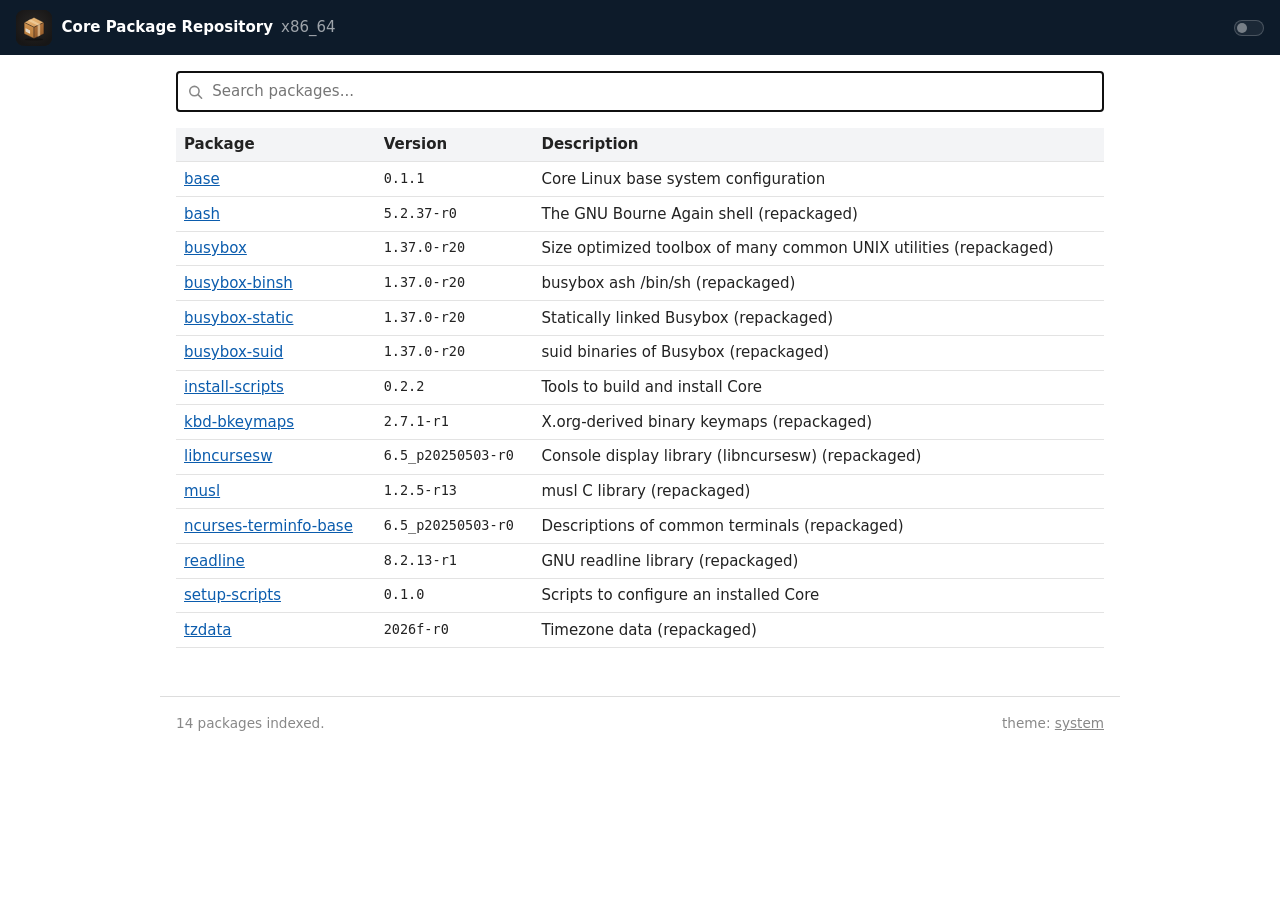
<file: index.html>
<!doctype html>
<html lang="en">
<head>
<meta charset="utf-8">
<meta name="viewport" content="width=device-width,initial-scale=1">
<title>Core Package Repository</title>
<link rel="icon" href="static/package.svg" type="image/svg+xml">
<link rel="stylesheet" href="static/style.css">
<script>
var t;try{t=localStorage.getItem("theme")}catch(e){}
document.documentElement.classList.toggle("dark",t==="dark"||(t!=="light"&&matchMedia("(prefers-color-scheme: dark)").matches));
</script>
<script src="static/app.js" defer></script>
</head>
<body>
<header><a href="/" class="brand"><img src="static/package.svg" class="logo" alt="">Core Package Repository</a><span id="arch"></span>
<label class="toggle"><input type="checkbox" id="dark-mode" aria-label="Dark mode"><span class="slider"></span></label>
</header>
<main>
<section id="list-view">
<label class="search">
<input id="q" type="search" placeholder="Search packages..." aria-label="Search packages" autofocus>
</label>
<table>
<thead><tr><th>Package</th><th>Version</th><th class="hide-s">Description</th></tr></thead>
<tbody id="list"></tbody>
</table>
<noscript><p class="muted">JavaScript is off. Raw index: <a href="x86_64/INDEX">x86_64/INDEX</a></p></noscript>
</section>
<section id="not-found" hidden>
<a href="./" class="back">All packages</a>
<h1>Package not found: <span id="nf-name"></span></h1>
</section>
<section id="pkg-view" hidden>
<a href="./" class="back">All packages</a>
<h1><span id="p-name"></span> <span id="p-ver" class="badge"></span></h1>
<p id="p-desc" class="desc"></p>
<div class="term"><code id="d-install"></code><button type="button" id="copy">Copy</button></div>
<div class="box"><h2>Details</h2><table>
<tr><td>Architecture</td><td id="d-arch"></td></tr>
<tr><td>Size</td><td id="d-size"></td></tr>
<tr><td>SHA-256</td><td class="sum"><code id="d-sum"></code></td></tr>
<tr><td>Download</td><td><a id="d-file"></a></td></tr>
</table></div>
<div class="cols">
<div class="box"><h2>Depends <span id="n-deps" class="count"></span></h2><ul id="p-deps" class="chips"></ul></div>
<div class="box"><h2>Required by <span id="n-rdeps" class="count"></span></h2><ul id="p-rdeps" class="chips"></ul></div>
</div>
</section>
<p id="error" class="muted" hidden></p>
</main>
<footer>
<span id="foot"></span>
<button type="button" id="theme-cycle" title="Switch theme">theme: <span class="theme-value">system</span></button>
</footer>
</body>
</html>
</file>
<file: static/style.css>
*{box-sizing:border-box}
body{margin:0;font:15px/1.5 system-ui,sans-serif;color:#222;background:#fff}
header{background:#0d1b2a;color:#fff;padding:.6rem 1rem;display:flex;align-items:center;gap:.5rem}
header a{color:#fff;text-decoration:none;font-weight:600}
header span{opacity:.6}
main{max-width:960px;margin:0 auto;padding:1rem}
a{color:#0b5cad}
input{width:100%;padding:.5rem .7rem;font:inherit;border:1px solid #bbb;border-radius:3px;margin-bottom:1rem}
.search{position:relative;display:block}
.search::before{content:"";position:absolute;left:.7rem;top:1.3rem;width:1.05rem;height:1.05rem;transform:translateY(-50%);background:#888;-webkit-mask:url(search.svg) no-repeat center/contain;mask:url(search.svg) no-repeat center/contain;pointer-events:none}
#q{padding-left:2.2rem}
table{width:100%;border-collapse:collapse}
th,td{text-align:left;padding:.35rem .5rem;border-bottom:1px solid #e3e3e3;vertical-align:top}
th{background:#f3f4f6;font-weight:600}
.v,code{font-family:ui-monospace,monospace;font-size:.9em}
h1{margin:.2rem 0 0;font-size:1.6rem}
.desc{color:#555;margin:.2rem 0 1.2rem}
.box{border:1px solid #ddd;border-radius:6px;margin-bottom:1rem;overflow:hidden}
.box h2{margin:0;padding:.45rem .8rem;font-size:.75rem;text-transform:uppercase;letter-spacing:.06em;color:#555;background:#f3f4f6;border-bottom:1px solid #ddd}
.box ul{margin:0;padding:.5rem .7rem .5rem 1.8rem}
.box td:first-child{width:9rem;color:#555}
.sum{word-break:break-all}
.muted{color:#888}
footer{max-width:960px;margin:2rem auto;padding:0 1rem;color:#888;font-size:.85rem}
@media(max-width:600px){.hide-s{display:none}}
footer{display:flex;justify-content:space-between;gap:1rem;border-top:1px solid #ddd;padding-top:1rem}
footer button{padding:0;border:0;background:none;font:inherit;color:inherit;cursor:pointer}
.theme-value{text-decoration:underline}
.toggle{position:relative;width:30px;height:16px;margin-left:auto;align-self:center;cursor:pointer}
.toggle input{opacity:0;width:0;height:0}
.slider{position:absolute;inset:0;border:1px solid rgba(255,255,255,.35);border-radius:999px;background:rgba(255,255,255,.1);transition:.2s}
.slider::before{content:"";position:absolute;width:10px;height:10px;left:2px;top:50%;border-radius:50%;background:rgba(255,255,255,.7);transform:translateY(-50%);transition:.2s}
.toggle input:checked+.slider{background:rgba(255,255,255,.25)}
.toggle input:checked+.slider::before{transform:translate(14px,-50%);background:#fff}
:root{color-scheme:light}
:root.dark{color-scheme:dark}
.dark body{color:#ddd;background:#111}
.dark a{color:#8ab4f8}
.dark header,.dark th,.dark .box h2{background:#1e1e1e}
.dark header{border-bottom:1px solid #333}
.dark header a{color:#fff}
.dark input{color:#ddd;background-color:#1e1e1e;border-color:#333}
.dark th,.dark td,.dark .box,.dark .box h2,.dark footer{border-color:#333}
.dark .desc,.dark .box td:first-child,.dark .muted,.dark footer{color:#999}
.brand{display:flex;align-items:center;gap:.6rem}
.logo{display:block;width:36px;height:36px}

.back{display:inline-flex;align-items:center;gap:.4rem;margin-bottom:.6rem;font-size:.9rem;color:#222;text-decoration:none}
.back::before{content:"";width:1em;height:1em;background:currentColor;-webkit-mask:url(arrow.svg) no-repeat center/contain;mask:url(arrow.svg) no-repeat center/contain}
.dark .back{color:#fff}
.back:hover{text-decoration:underline}
.badge{display:inline-block;vertical-align:middle;padding:.1rem .55rem;border:1px solid #ddd;border-radius:999px;background:#f3f4f6;color:#555;font:500 .8rem ui-monospace,monospace}
.term{display:flex;align-items:center;gap:.5rem;margin-bottom:1rem;padding:.55rem .6rem .55rem 1rem;border-radius:6px;background:#1c1c1e;color:#e6e6e6}
.term code::before{content:"$ ";color:#28c840;user-select:none}
.term button{margin-left:auto;padding:.15rem .6rem;border:1px solid #444;border-radius:4px;background:none;color:#aaa;font:inherit;font-size:.8rem;cursor:pointer}
.term button:hover{color:#fff;border-color:#777}
.box td{padding:.5rem .8rem}
.box tr:last-child td{border-bottom:0}
.cols{display:grid;grid-template-columns:1fr 1fr;gap:0 1rem}
@media(max-width:600px){.cols{grid-template-columns:1fr}}
.box .chips{display:flex;flex-wrap:wrap;gap:.4rem;margin:0;padding:.7rem .8rem;list-style:none}
.chips a,.chips span{display:inline-block;padding:.1rem .65rem;border:1px solid #ddd;border-radius:999px;font-size:.9rem;text-decoration:none}
.chips a:hover{border-color:#0b5cad}
.count{margin-left:.3rem;font-weight:400;color:#888}
.dark .badge{background:#1e1e1e;border-color:#333;color:#999}
.dark .box h2{color:#999}
.dark .term{background:#1e1e1e;border:1px solid #333}
.dark .chips a,.dark .chips span{border-color:#333}
.dark .chips a:hover{border-color:#8ab4f8}
</file>
